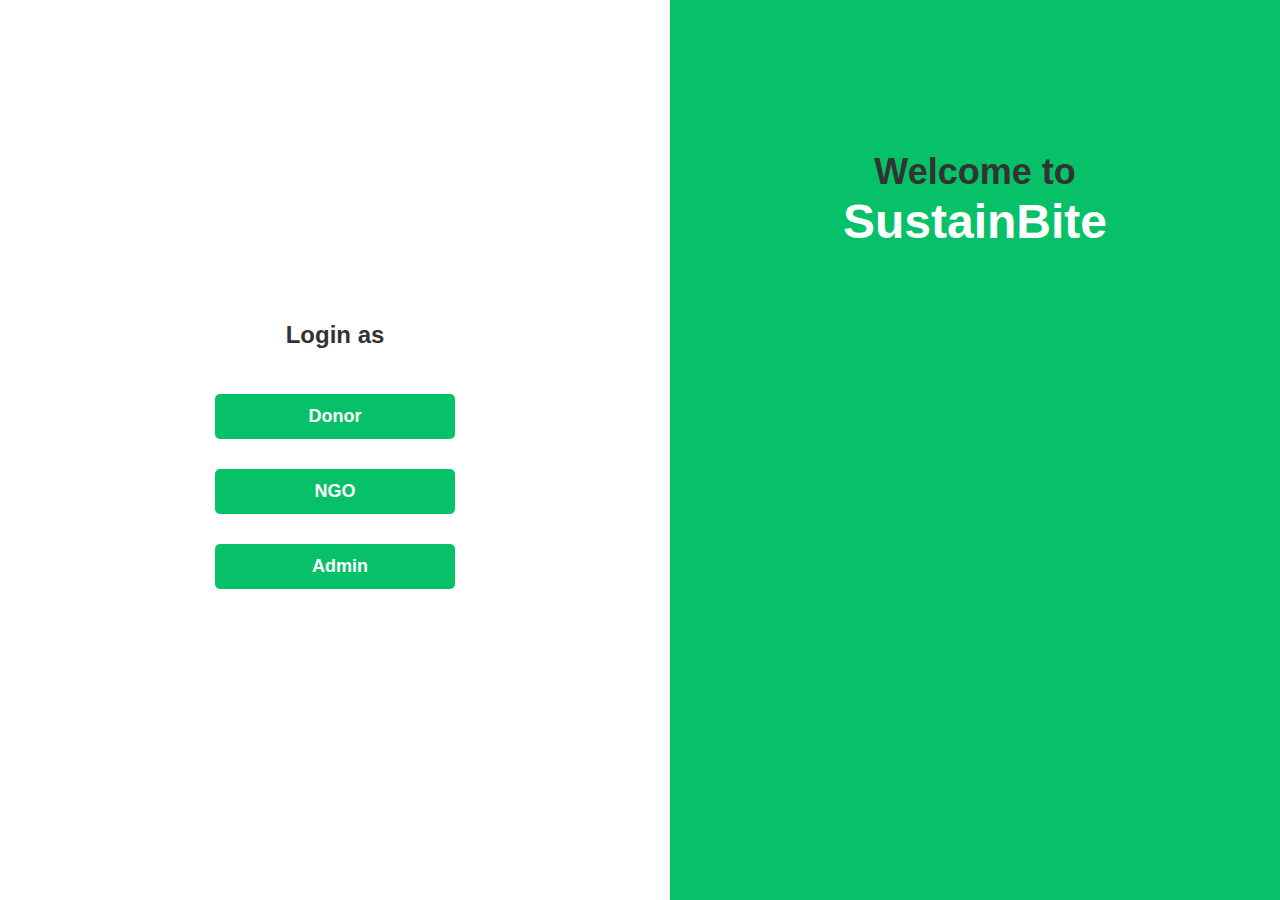
<file: index.html>
<!DOCTYPE html>
<html lang="en">
<head>
    <meta charset="UTF-8">
    <meta name="viewport" content="width=device-width, initial-scale=1.0">
    <title>Food Donate</title>
    <link href="https://cdnjs.cloudflare.com/ajax/libs/font-awesome/6.0.0-beta3/css/all.min.css" rel="stylesheet">
    <style>
        body {
            font-family: Arial, sans-serif;
            margin: 0;
            padding: 0;
            display: flex;
            height: 100vh;
            background-color: #f4f4f4;
        }

        .container {
            display: flex;
            flex: 1;
            width: 100%;
        }

        /* Left column */
        .left-column {
            flex: 1;
            display: flex;
            flex-direction: column;
            justify-content: center;
            align-items: center; /* Center content horizontally */
            padding: 30px;
            background-color: #ffffff;
            box-shadow: 0 2px 10px rgba(0, 0, 0, 0.1);
        }

        .logo {
            font-size: 36px;
            font-weight: bold;
            color: #333;
            margin-bottom: 20px;
            line-height: 1.2;
        }

        .logo b {
            color: white; /* Donate text is white */
        }

        .para {
            font-size: 20px;
            color: #333;
            margin-bottom: 30px;
        }

        .log {
            display: flex;
            flex-direction: column;
            align-items: center; /* Center the buttons vertically */
            width: 100%; /* Make the container take full width */
        }

        .log a {
            display: inline-block;
            margin: 15px 0;
            text-decoration: none;
            font-size: 18px;
            color: white;
            font-weight: bold;
            padding: 12px 20px;
            background-color: #06C167;
            border-radius: 5px;
            text-align: center;
            transition: background-color 0.3s ease;
            width: 200px; /* Set a fixed width for the buttons */
        }

        .log a:hover {
            background-color: #049e53;
        }

        .fa-moped {
            margin-right: 10px;
        }

        /* Right column */
        .right-column {
            flex: 1;
            background-color: #06C167; /* Same green color as "Donate" */
        }

        .log a {
    display: inline-block;
    margin: 15px 0;
    text-decoration: none;
    font-size: 18px;
    color: white;
    font-weight: bold;
    padding: 12px 20px;
    background-color: #06C167;
    border-radius: 5px;
    text-align: center;
    transition: background-color 0.3s ease, transform 0.3s ease; /* Add transform to transition */
    width: 200px; /* Set a fixed width for the buttons */
}

.log a:hover {
    background-color: #049e53;
    transform: scale(1.1); /* Zoom-in effect */
}

    </style>
</head>
<body>
    <div class="container">
        <!-- Left column -->
        <div class="left-column">
            
            <p class="para" style="font-size: 24px; font-weight: bold;">Login as</p>

            <div class="log">
                <a href="signup.php">Donor</a>
                <a href="admin/signup.php">NGO</a>
                <a href="delivery/deliverysignup.php" id="delivery">
                    <i class="fa-regular fa-moped"></i>Admin
                </a>
            </div>
        </div>

        <!-- Right column -->
        <div class="right-column">
            <!-- This column is the green side -->
            <p class="logo" style="text-align: center; margin-top: 150px;">
                Welcome to <br> 
                <span style="font-size: 48px; color: white;">SustainBite</span>

                
            </p>
            

           


        </div>
    </div>
</body>
</html>
</file>
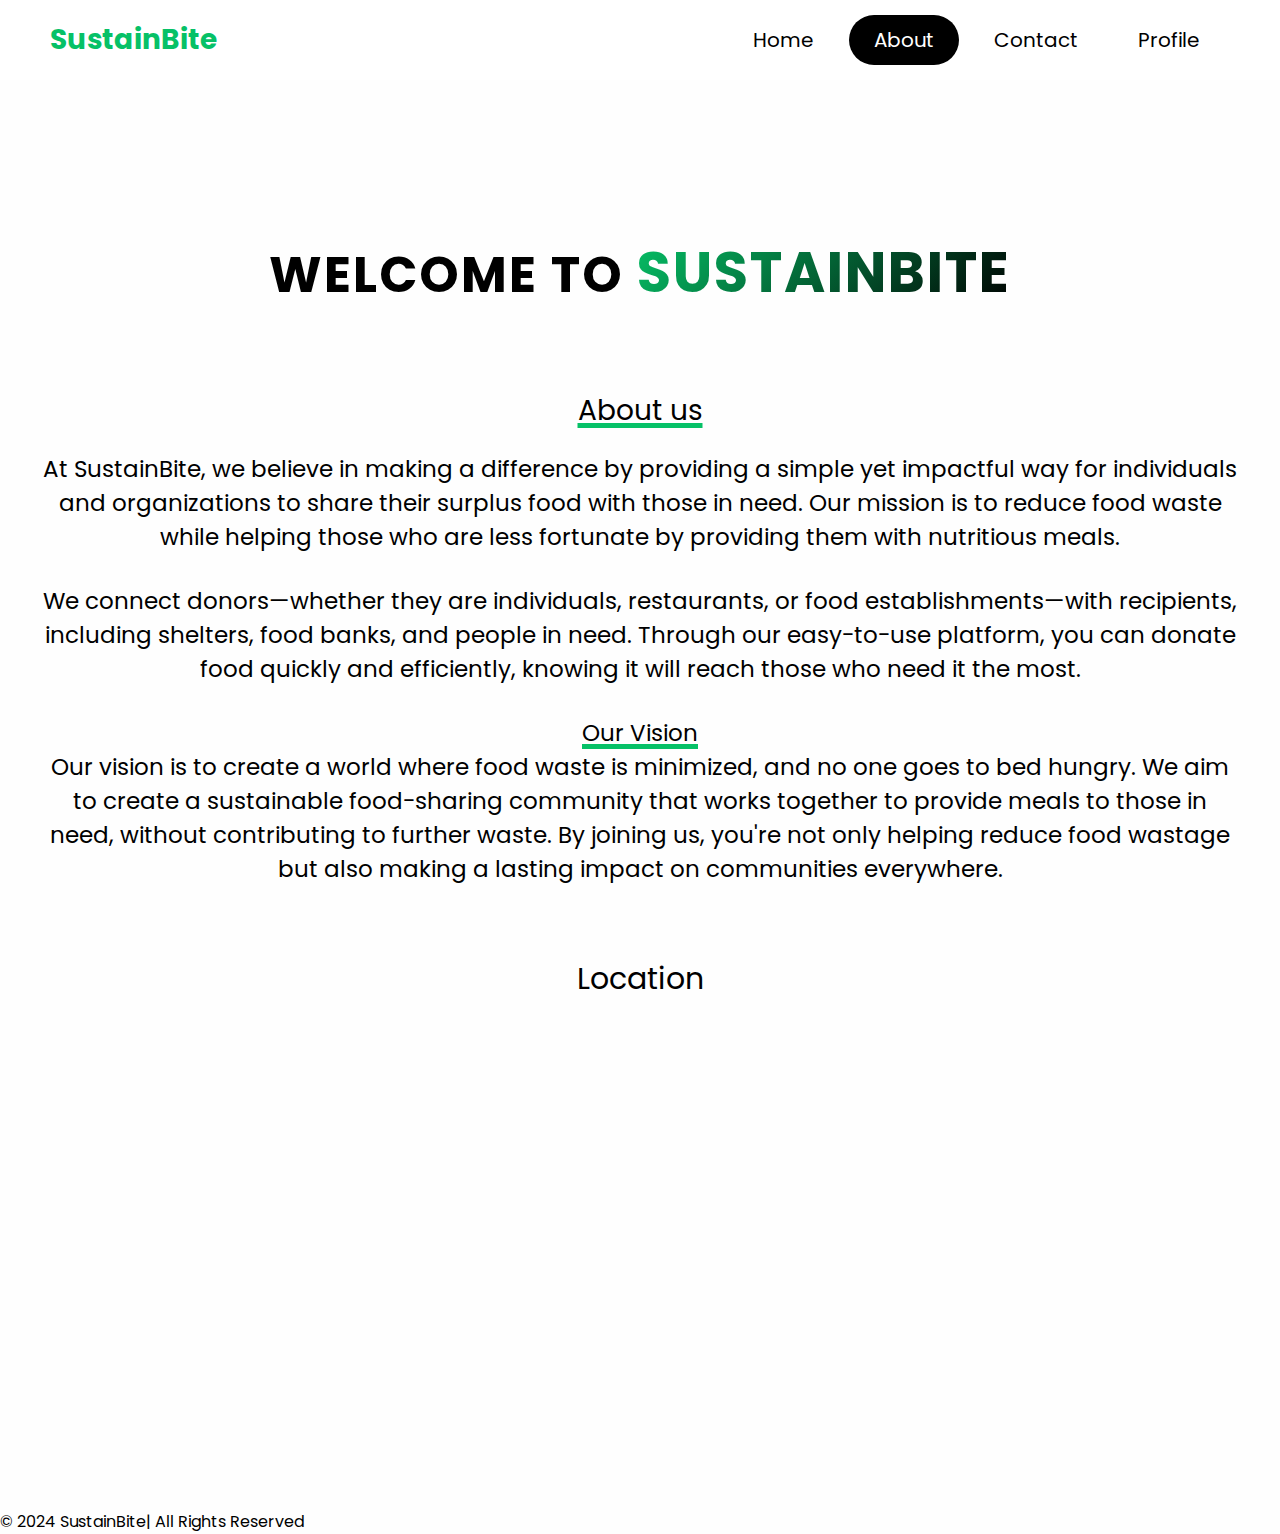
<file: about.html>
<!DOCTYPE html>
<html lang="en">
<head>
    <meta charset="UTF-8">
    <meta http-equiv="X-UA-Compatible" content="IE=edge">
    <meta name="viewport" content="width=device-width, initial-scale=1.0">
    <title>Document</title>
    <link rel="stylesheet" href="home.css">
</head>
<body>
    <header>
        <div class="logo"><b style="color: #06C167;">SustainBite</b></div>
        <div class="hamburger">
            <div class="line"></div>
            <div class="line"></div>
            <div class="line"></div>
        </div>
        <nav class="nav-bar">
            <ul>
                <li><a href="home.html" >Home</a></li>
                <li><a href="#about" class="active" >About</a></li>
                <li><a href="contact.html" >Contact</a></li>
                <li><a href="profile.php" >Profile</a></li>
            </ul>
        </nav>
    </header>
    <script>
        hamburger=document.querySelector(".hamburger");
        hamburger.onclick =function(){
            navBar=document.querySelector(".nav-bar");
            navBar.classList.toggle("active");
        }
    </script>
     
     <link href="https://fonts.googleapis.com/css2?family=Poppins:wght@700&display=swap" rel="stylesheet">

    <style>
      
     
    /* Fade-in effect */
    @keyframes fadeIn {
        0% {
            opacity: 0;
        }
        100% {
            opacity: 1;
        }
    }

    /* General text style */
    .sparkle-text {
        font-family: 'Poppins', sans-serif;
        font-size: 50px;
        font-weight: 700;
        text-align: center;
        margin-top: 100px;
        letter-spacing: 2px;
        text-transform: uppercase;
        color: black; /* "Welcome to" will be black */
        animation: fadeIn 2s ease-in-out;
    }

    .food {
        font-size: 56px;
        background: linear-gradient(135deg, #06C167, #000000);
        background-clip: text;
        -webkit-background-clip: text;
        color: transparent;
    }

    .donate {
        font-size: 56px;
        background: linear-gradient(135deg, #06C167, #000000);
        background-clip: text;
        -webkit-background-clip: text;
        color: transparent;
    }

    
    
        .coverc{
          width: 100%;
          height: 400px;
          background:url('img/about3.jpg')no-repeat;
    background-size: cover;
    display: grid;
    place-items:center;
    padding-top: 8rem;
 
        } 
        .title{
          font-size: 38px;
          text-align: center;
          align-items: center; 
        }
       
        .para p{
            font-size: 23px;
            margin-left: 20px;
            margin-right: 20px;
        }
          @media (max-width: 767px) {
            .para p{
               font-size: 16px;
               /* margin-left: 10px; */
              }
            #pptslide{
                height: 200px;
                width: 300px;

            }
            #map{
              height: 200px;
                width: 300px;


            }
            #overview{
              height: 200px;
                width: 300px;
            }
            
        .title{
          font-size: 28px;
          margin: 10px;
          text-align: center;
          align-items: center; 
        }
       

          }
     
    </style>
    <br>
    <br>
    <!-- <section class="coverc">
        
    
    </section> -->

   
    <p class="sparkle-text">Welcome to <span class="food"></span> <span class="donate">SustainBite</span></p>

    <br>
    <br>
    <br>
        <p class="heading">About us</p>
        <!-- <p  style=" font-size:30px ; text-align: center;" > ABOUT <span>US</span> </p> -->
      
        <!-- <br> -->
      <div class="para">
        <!-- <p>"Welcome to Food Donate, India's largest and most trusted donating platform that connects donors to verified nonprofits. FoodDonate helps you become a ray of hope for people in need. Choose a cause that is close to your heart and join hands with millions of donors like you who aim to make this world a better place."</p> -->
      
        <p> At SustainBite, we believe in making a difference by providing a simple yet impactful way for individuals and organizations to share their surplus food with those in need. Our mission is to reduce food waste while helping those who are less fortunate by providing them with nutritious meals.</p>
      </br>
        <p>We connect donors—whether they are individuals, restaurants, or food establishments—with recipients, including shelters, food banks, and people in need. Through our easy-to-use platform, you can donate food quickly and efficiently, knowing it will reach those who need it the most.</p>

    </br>
    <p class="heading">Our Vision</p>
    <p>Our vision is to create a world where food waste is minimized, and no one goes to bed hungry. We aim to create a sustainable food-sharing community that works together to provide meals to those in need, without contributing to further waste. By joining us, you're not only helping reduce food wastage but also making a lasting impact on communities everywhere.</p>
       
    

      </div>
      <br>
 
      
    
      <br>
      


<div class="map"  style="  text-align: center; padding-bottom: 50px;" >
<p  style=" font-size:30px ;" > Location  </p>
<iframe src="https://www.google.com/maps/embed?pb=!1m18!1m12!1m3!1d3770.4638469728866!2d72.8284733741672!3d19.087296651619855!2m3!1f0!2f0!3f0!3m2!1i1024!2i768!4f13.1!3m3!1m2!1s0x3be7c9a2f9af6e97%3A0x416fa98490ee02a5!2sSNDT%20Women&#39;s%20University!5e0!3m2!1sen!2sin!4v1726509489068!5m2!1sen!2sin" width="600" height="450" style="border:0;" allowfullscreen="" loading="lazy" referrerpolicy="no-referrer-when-downgrade"></iframe>
     </div>


     <!-- <p class="heading"> Our Story</p>
     <div class="para">
       <p>Our journey began with a realization that food waste is a significant problem in India. According to a report by the United Nations, India is the world's second-largest food producer, yet it also has one of the highest rates of food waste. This waste has a significant impact on the environment, as well as on food security in the country.</p>
     </div> -->
     <!-- <div class="overview"  style="  text-align: center; padding-bottom: 50px;" >
      <iframe frameborder="no" border="0" marginwidth="0" marginheight="0" width=1400 height=800 src="https://edrawcloudpublicus.s3.amazonaws.com/viewer/self/3094230/share/2023-3-2/1677763924/main.svg" id="overview"></iframe>
     </div> -->


     <footer>
      <p>&copy; 2024 SustainBite| All Rights Reserved</p>
  </footer>
</body>
</html>
</file>
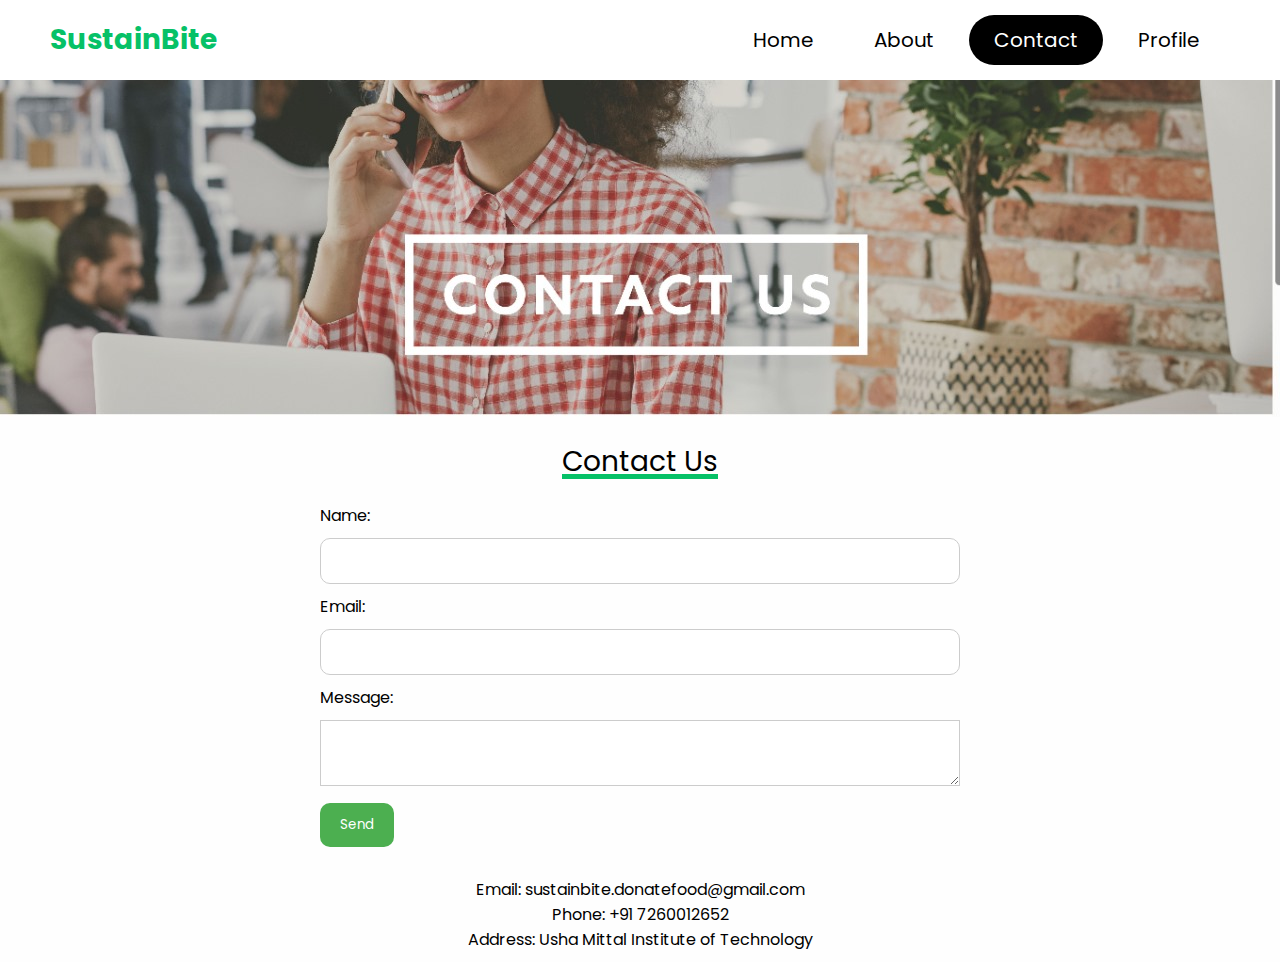
<file: contact.html>
<!DOCTYPE html>
<html>

<head>
	<meta charset="UTF-8">
    <meta http-equiv="X-UA-Compatible" content="IE=edge">
    <meta name="viewport" content="width=device-width, initial-scale=1.0">
    <title>Contact</title>
    <link rel="stylesheet" href="home.css">
    <link rel="stylesheet" href="https://cdnjs.cloudflare.com/ajax/libs/font-awesome/4.7.0/css/font-awesome.min.css">
	<link rel="stylesheet" href="chatbot/chatbot.css">
	 

</head>


<body>
	<header>
        <div class="logo"><b style="color: #06C167;">SustainBite</b></div>
        <div class="hamburger">
            <div class="line"></div>
            <div class="line"></div>
            <div class="line"></div>
        </div>
        <nav class="nav-bar">
            <ul>
                <li><a href="home.html" >Home</a></li>
                <li><a href="about.html" >About</a></li>
                <li> <a href="contact.html" class="active">Contact</a> </li>
                <li><a href="profile.php" >Profile</a></li>
            </ul>
        </nav>
    </header>
    <script>
        hamburger=document.querySelector(".hamburger");
        hamburger.onclick =function(){
            navBar=document.querySelector(".nav-bar");
            navBar.classList.toggle("active");
        }
    </script>
   
   <img src="img/contact.jpg" alt="" width="100%">

	<p class="heading" style=" margin: 20px;">Contact Us </p>
    
     
	
   <!-- <h1 class="heading">Contact Us</h1>  -->
   <div class="contact-form"> 
    <form action="feedback.php" method="post"> <label for="name">Name:</label> 
     <input type="text" id="name" name="name">
     <br> <label for="email">Email:</label> 
     <input type="email" id="email" name="email">
     <br> <label for="message">Message:</label> <textarea id="message" name="message"></textarea>
     <br> 
     <input type="submit" value="Send" name="send"> 
    </form> 
   </div> 
   <div class="contact-info" style="padding: 10px;"> 
    <p>Email: sustainbite.donatefood@gmail.com</p> 
    <p>Phone: +91 7260012652</p> 
    <p>Address: Usha Mittal Institute of Technology</p> 
   </div> 
 

  <!-- <div class="chatbot" style="padding: 30px; background-color: rgba(151, 243, 199, 0.5);">
 <p style="font-size: 23px; text-align: center;">Chat Bot Support <img src="bot-mini.png" alt=""height="20"></p>

	
 <div id="container" class="container">
    

		<div id="chat" class="chat">
			<div id="messages" class="messages"></div>
			<input id="input" type="text" placeholder="Say something..." autocomplete="off" />
		</div>
       
	</div> -->
  <!-- <div class="help">
    <p style="font-size: 23px; text-align: center; padding:10px;">Help & FAQs?</p>

<button class="accordion">how to donate food ?</button>
<div class="panel">
  <p>1)click on <a href="fooddonate.html">donate</a> in home page </p>
  <p>2)fill the details </p>
  <p>3)click on submit</p>
 <img src="img/mobile.jpg" alt="" width="100%">
</div>

<button class="accordion">How will my donation be used?</button>
<div class="panel">
  <p style="padding: 10px;"> Your donation will be used to support our mission and the various programs and initiatives that we have in place. Your donation will help us to continue providing assistance and support to those in need. You can find more information about our programs and initiatives on our website. If you have any specific questions or concerns, please feel free to contact us</p>
</div>

<button class="accordion">What should I do if my food donation is near or past its expiration date?</button>
<div class="panel">
  <p style="padding: 10px;">We appreciate your willingness to donate, but to ensure the safety of our clients we can't accept food that is near or past its expiration date. We recommend checking expiration dates before making a donation or contact us for further guidance</p>
  
</div>
  </div> -->

  <!-- </div> -->
 
    
</body>
<!-- <script type="text/javascript" src="chatbot/chatbot.js" ></script>
<script type="text/javascript" src="chatbot/constants.js" ></script> 
<script type="text/javascript" src="chatbot/speech.js" ></script>
<script>
    var acc = document.getElementsByClassName("accordion");
    var i;
    
    for (i = 0; i < acc.length; i++) {  
      acc[i].addEventListener("click", function() {
        this.classList.toggle("active");
        var panel = this.nextElementSibling;
        if (panel.style.maxHeight) {
          panel.style.maxHeight = null;
        } else {
          panel.style.maxHeight = panel.scrollHeight + "px";
        } 
      });
    }
    </script> -->

</html>
</file>
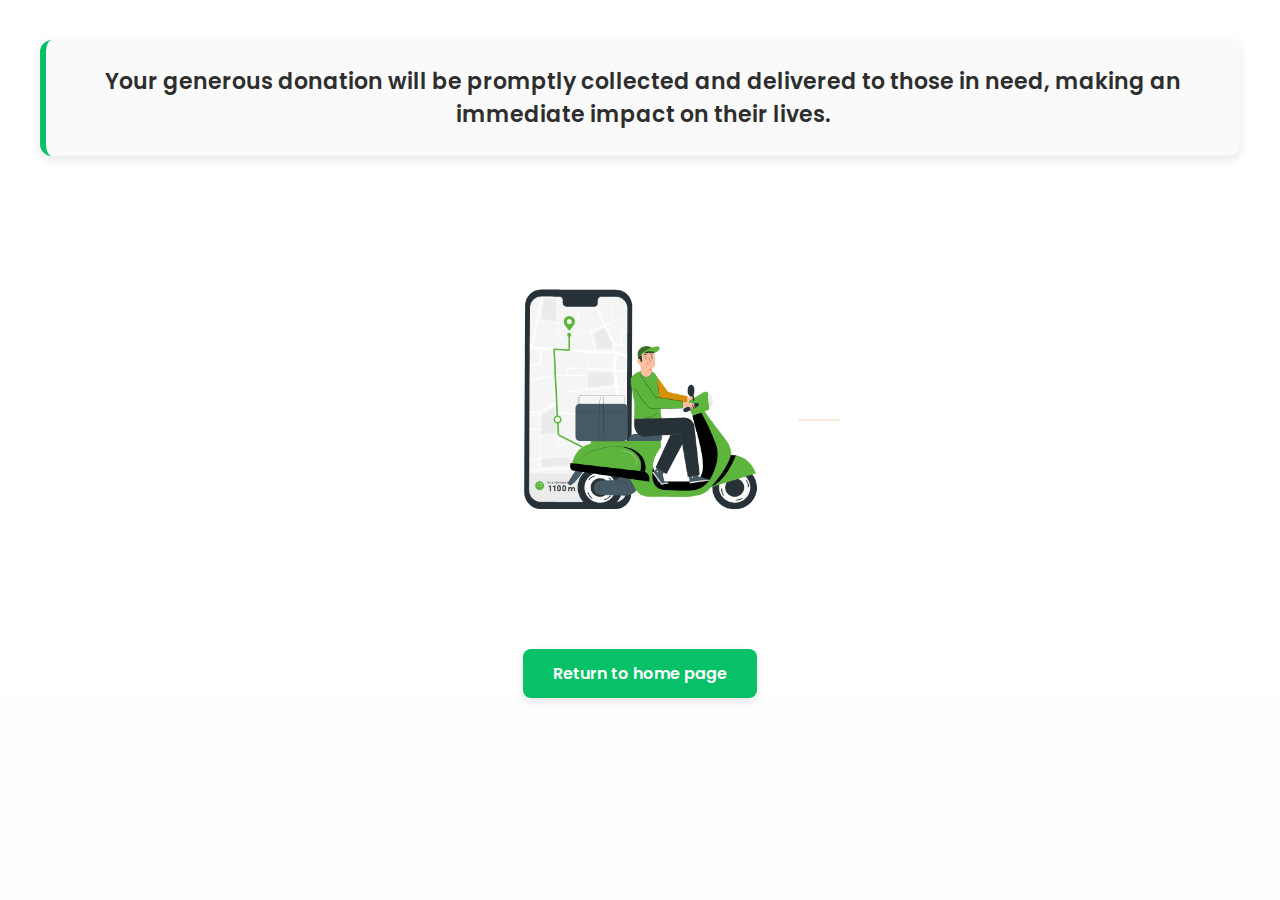
<file: delivery.html>
<!DOCTYPE html>
<html lang="en">
<head>
    <meta charset="UTF-8">
    <meta http-equiv="X-UA-Compatible" content="IE=edge">
    <meta name="viewport" content="width=device-width, initial-scale=1.0">
    <title>Document</title>
    <link rel="stylesheet" href="home.css">
</head>
<body>
    <style>
        .itm{
            background-color: white;
            display: grid;
        }
        .itm img{
            margin-left: auto;
            margin-right: auto;
        }
        p{
            text-align: center; font-size: 30PX;color: black; margin-top: 50px;
        }
        a{
            text-decoration: underline;
        }
        @media (max-width: 767px) {
            .itm{
                /* float: left; */
                
            }
        }

        
    a:hover {
        background-color: #1DBF73; /* Lighter shade on hover */
        transform: scale(1.05); /* Slightly enlarges the button */
    }


    </style>

        <div class="itm" >

            <!-- <p class="heading">We will reach soon</p> -->
            
            <p style="font-size: 22px; font-weight: 600; color: #2e2e2e; text-align: center; margin: 40px; padding: 25px; background-color: #fafafa; border-left: 6px solid #06C167; border-radius: 12px; box-shadow: 0 4px 12px rgba(0, 0, 0, 0.1); transition: transform 0.3s ease-in-out, box-shadow 0.3s ease;">
                Your generous donation will be promptly collected and delivered to those in need, making an immediate impact on their lives.
              </p>
              
              
              
            <img src="img/delivery.gif" alt="" width="400" height="400"> 
          
            <!-- <p>Thanks for donating <a href="home.html"></a></p> -->
            <p style="text-align: center;">
                <a href="home.html" style="display: inline-block; padding: 12px 30px; font-size: 16px; font-weight: 600; color: white; background-color: #06C167; border-radius: 8px; text-decoration: none; box-shadow: 0 4px 10px rgba(0, 0, 0, 0.1); transition: background-color 0.3s, transform 0.3s;">
                    Return to home page
                </a>
            </p>
            
           
        </div>
        <br>
     
        

   
</body>
</html>
</file>
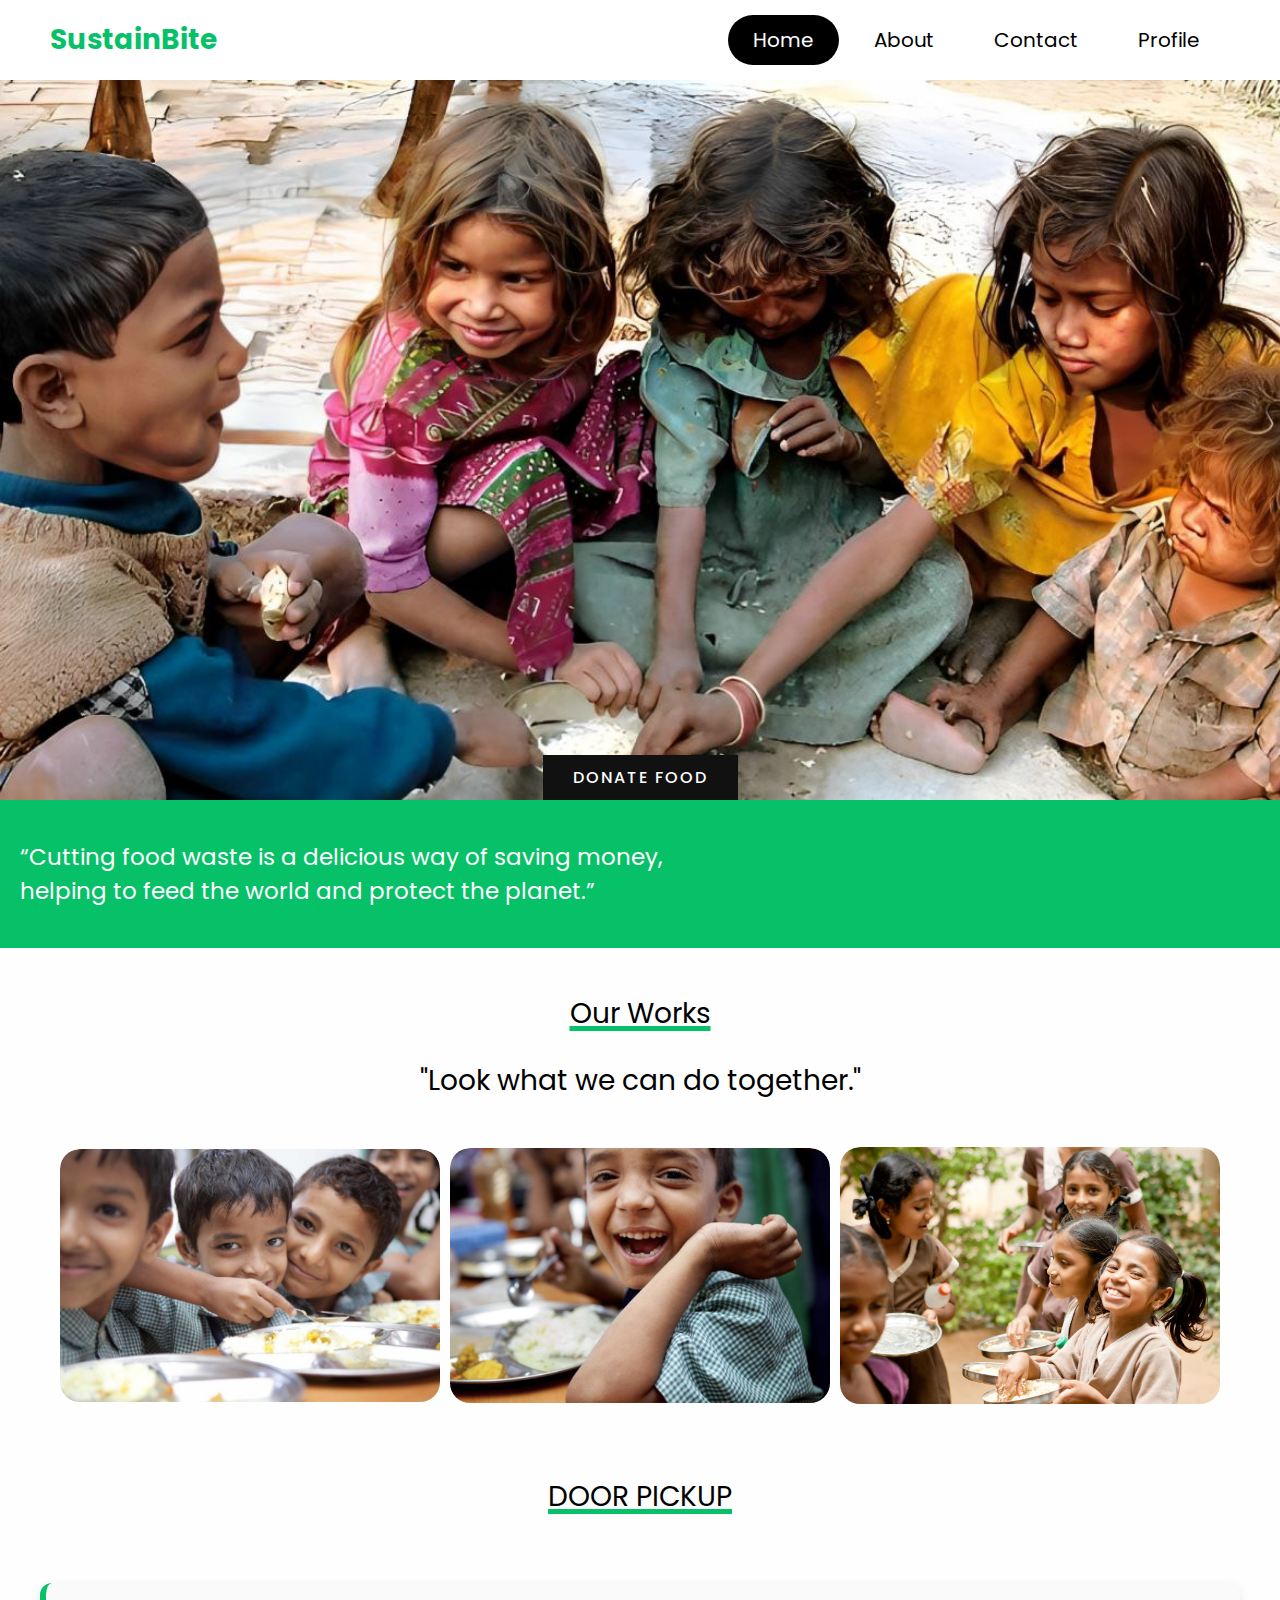
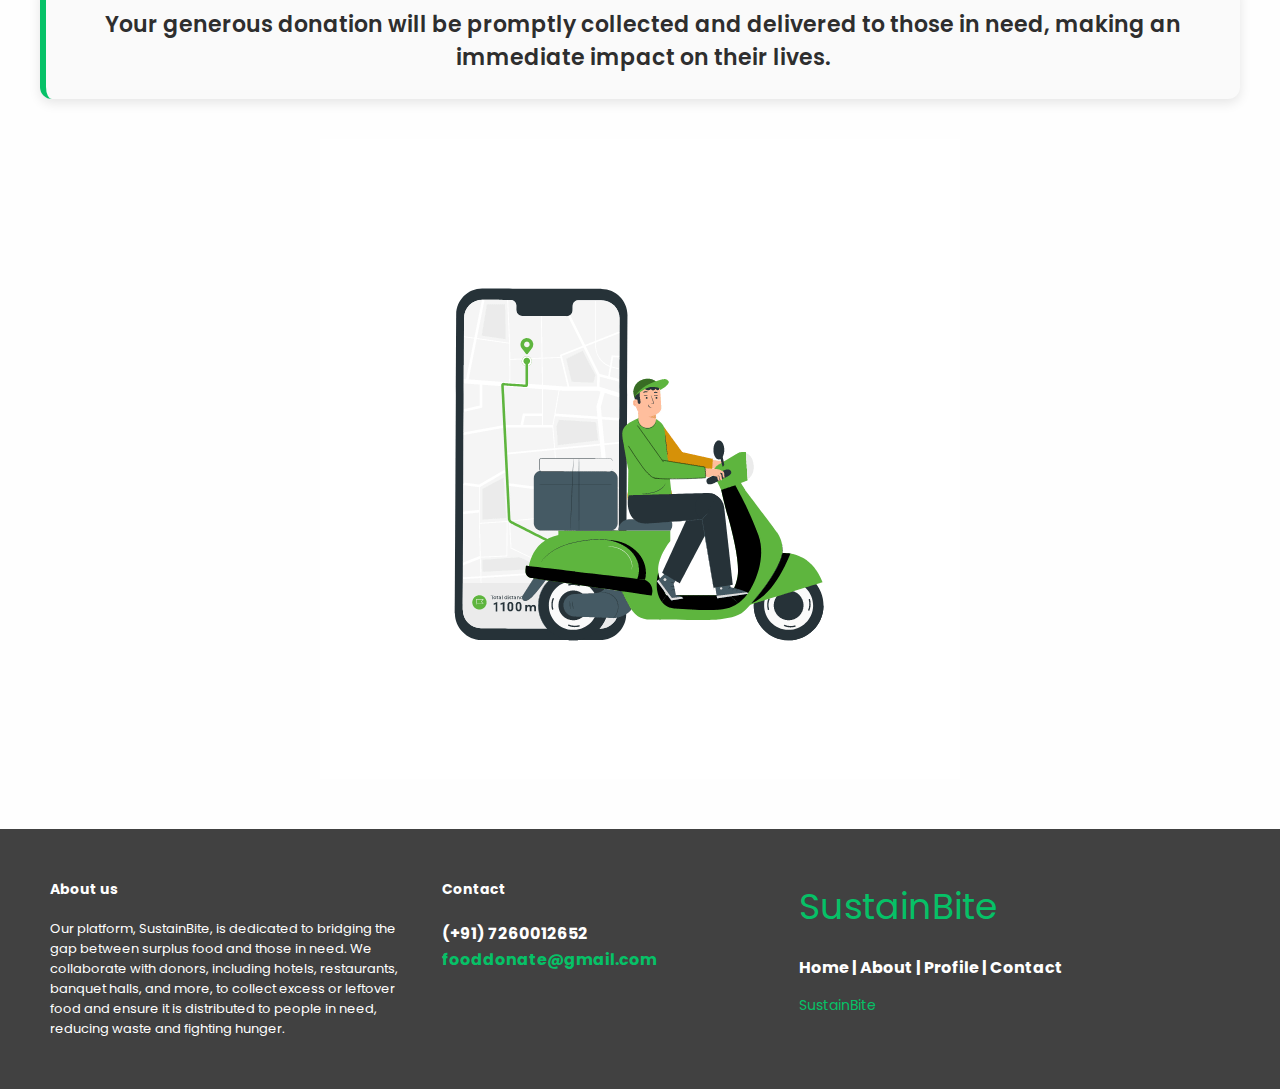
<file: home.html>
<!DOCTYPE html>
<html lang="en">
<head>
    <meta charset="UTF-8">
    <meta http-equiv="X-UA-Compatible" content="IE=edge">
    <meta name="viewport" content="width=device-width, initial-scale=1.0">
    <title>SustainBite</title>
    <link rel="stylesheet" href="home.css">
    <link rel="stylesheet" href="https://cdnjs.cloudflare.com/ajax/libs/font-awesome/4.7.0/css/font-awesome.min.css">
</head>
<body>
    <header>
      <div class="logo"><b style="color: #06C167;">SustainBite</b></div>
        <div class="hamburger">
            <div class="line"></div>
            <div class="line"></div>
            <div class="line"></div>
        </div>
        <nav class="nav-bar">
            <ul>
                <li><a href="#home" class="active">Home</a></li>
                <li><a href="about.html" >About</a></li>
                <li><a href="contact.html" >Contact</a></li>
                <li><a href="profile.php" >Profile</a></li>
                <!-- <li ><a href="fooddonate.html"  >Donate</a></li> -->
            </ul>
        </nav>
    </header>
    <script>
        hamburger=document.querySelector(".hamburger");
        hamburger.onclick =function(){
            navBar=document.querySelector(".nav-bar");
            navBar.classList.toggle("active");
        }
    </script>
    <section class="banner">
        <a href="fooddonateform.php">Donate Food </a>
    </section>
    <div class="content">
        <!-- <h2>Love Food</h2>
        <h3>Hate Wasting</h3> -->
        <p style="font-size: 23px;">
            “Cutting food waste is a delicious way of saving money, helping to feed the world and protect the planet.” 
        </p>
       
    </div>
    <div class="photo">
        <br>
        <p class="heading">Our Works</p>
        <br>
        <p style="font-size: 28px; text-align: center;">"Look what we can do together."</p>
       <br>
        <div class="wrapper">
          <div class="box"><img src="img/p1.jpeg" alt=""></div>
          <div class="box"><img src="img/p4.jpeg" alt=""></div>
          <div class="box"><img src="img/p3.jpeg" alt=""></div>
        </div>
        <!-- <p style="font-size: 19px;"> The basic concept of this project  Food Waste Management is to collect theexcess/leftover food from donors such as hotels, restaurants, marriage halls, etc and distribute to  the  needy people .
        </p> -->
        <br>
        
    
     
        
    </div>
    <div class="deli" style="display: grid;" >
      <p class="heading">DOOR PICKUP</p>
      <br>
      <p style="font-size: 22px; font-weight: 600; color: #2e2e2e; text-align: center; margin: 40px; padding: 25px; background-color: #fafafa; border-left: 6px solid #06C167; border-radius: 12px; box-shadow: 0 4px 12px rgba(0, 0, 0, 0.1); transition: transform 0.3s ease-in-out, box-shadow 0.3s ease;">
        Your generous donation will be promptly collected and delivered to those in need, making an immediate impact on their lives.
      </p>
      <img src="img/delivery.gif" alt="" style="margin-left:auto; margin-right: auto;">

    </div>
    <div class="ser">
      <!-- <p class="heading">Our Services</p> -->
      
    </div>
    <footer class="footer">
        <div class="footer-left col-md-4 col-sm-6">
          <p class="about">
            <span> About us</span>Our platform, SustainBite, is dedicated to bridging the gap between surplus food and those in need. We collaborate with donors, including hotels, restaurants, banquet halls, and more, to collect excess or leftover food and ensure it is distributed to people in need, reducing waste and fighting hunger.     </p>
     </p>
        
        </div>
        <div class="footer-center col-md-4 col-sm-6">
          <div>
            <p><span> Contact</span> </p>
            
          </div>
          <div>
        
            <p> (+91) 7260012652</p>
            
          </div>
          <div>
            <!-- <i class="fa fa-envelope" style="font-size: 17px;
            line-height: 38px; color:white;"></i> -->
            <p><a href="#"> fooddonate@gmail.com</a></p>
          </div>
          
          <!-- <div class="sociallist">
            <ul class="social">
            <li><a href="https://www.facebook.com/TheAkshayaPatraFoundation/"><img src="https://i.ibb.co/x7P24fL/facebook.png"></a></li>
            <li><a href="https://twitter.com/globalgiving"><img src="https://i.ibb.co/Wnxq2Nq/twitter.png"></a></li>
            <li><a href="https://www.instagram.com/charitism/"><img src="https://i.ibb.co/ySwtH4B/instagram.png"></a></li>
            <li><a href="https://web.whatsapp.com/"><i class="fa fa-whatsapp" style="font-size:50px;color: black;"></i></a></li>
           </ul>
          </div> -->
        </div>
        <div class="footer-right col-md-4 col-sm-6">
          <h2><span> SustainBite</span></h2>
          <!-- <h2>Food donate</h2> -->
          <p class="menu">
            <a href="#"> Home</a> |
            <a href="about.html"> About</a> |
            <a href="profile.php"> Profile</a> |
            <a href="contact.html"> Contact</a>
          </p>
          <p class="name"> SustainBite</p>
        </div>
      </footer>

    
</body>
</html>
</file>
<file: home.css>
@import url('https://fonts.googleapis.com/css2?family=Poppins:ital,wght@0,200;0,300;0,500;0,700;0,800;1,400;1,600&display=swap');
:root{
  --navcolor:white;
  --navfont:black;
  --green:#06C167;
  --box-shadow:0 .5rem 1rem rgba(0,0,0.1)
}
*{
  
  margin: 0;
  padding: 0;
  list-style: none;
  text-decoration: none;
  /* font-family:sans-serif; */
  box-sizing: border-box;
  font-family: 'Poppins', sans-serif;

}
body{
  background-color: #fefefe;
    /* margin: 0; */
  /* padding: 0; */

}
/* navigation bar  */
header{
  width: 100%;
  height: 80px;
  background-color: var(--navcolor);
  display: flex;
  justify-content: space-between;
  align-items: center;
  padding: 0 100px;
}
.logo{
  font-size: 28px;
  color:var(--navfont);
}
.hamburger{
  display:none;
}
.nav-bar ul{
  display: flex;
}
.nav-bar ul li a{
   display: block;
   color: var(--navfont);
   font-size: 20px ;
   padding:10px 25px;
   border-radius: 50px;
   transition: 0.2s;
   margin: 0 5px;

}
.nav-bar ul li a:hover{
  color: var(--navcolor);
  background-color: var(--navfont);
  border-radius: 50px;
}
.nav-bar ul li a.active{
  color:var(--navcolor);
  background-color: var(--navfont);
  /* border-bottom: 8px solid #06C167; */
 

}
@media only screen and (max-width:1320px){
  header{
    padding:0 50px;
  }
  .banner{
    width: 100%;
    height: 90vh;
    background:url('cover.jpeg')no-repeat;
  background-size: cover;
  display: grid;
  place-items:center;
  padding-top: 8rem;
  }
}
@media only screen and (max-width:1100px){
  header{
    padding:0 30px;
  }
}
@media only screen and (max-width:900px){
  
  .hamburger{
    display: block;
    cursor: pointer;
  }
  .hamburger .line{
    width:30px;
    height: 3px;
    background-color:var(--navfont);
    margin: 6px 0;
  }
  .nav-bar{
    height: 0;
    position: absolute;
    top:80px;
    left: 0;
    right: 0;
    width: 100vw;
    background-color: #06C167;
    transition: 0.2s;
    overflow: hidden;

  }
  .nav-bar.active {
    height: 450px;
    z-index: 10;
  }
 
  .nav-bar ul{
    display: block;
    width:fit-content;
    margin: 80px auto 0 auto;
    text-align: center;
    transition: 0.5s;
    opacity: 0;

  }
  .nav-bar.active ul {
    opacity: 1;

  }
  .nav-bar ul li a{
    margin-bottom: 12px;

  }
  .banner{
    background-image: none;
  }
}
/* nav end */

.banner{
  width: auto;
  height: auto;
  background:url('img/coverimage.jpeg')no-repeat;
  background-size: cover;
  display: grid;
  place-items:center;
  padding-top: 8rem;
}
@media only screen   
and (min-device-width : 1200px)  
  {


    .banner{
      
      align-items: flex-end;
    width: 100%;
     height:80vh;
    background:url('img/coverimage.jpeg')no-repeat;
    background-size: cover;
    display: grid;
    padding-top: 8rem;
    }
    .wrapper{
      padding:20px 40px 20px 40px;
    }
    
  
  }
.content
{
  padding: 20px;
  background-color: #06C167;

  z-index: 0;
}

.content p
{
  
  font-size: 1.1em;
  color:white;
  margin: 20px 0;
  font-weight: 400;
  max-width: 700px;
}
.banner a
{
  display: inline-block;
  font-size: 1em;
  background: #111;
  padding: 10px 30px;
  text-transform: uppercase;
  text-decoration: none;
  font-weight: 500;
  margin-top: 10px;
  color: #fff;
  letter-spacing: 2px;
  transition: 0.2s;
}
.banner a:hover
{
  letter-spacing: 6px;
}
.msg{
  height: 300px;
}


/* footer */
.footer {
  background-color: #414141;
  width: 100%;
  text-align: left;
  font-family: ;
  font-weight: bold;
  font-size: 16px;
  padding: 50px;
  margin-top: 50px;
}

.footer .footer-left,
.footer .footer-center,
.footer .footer-right {
  display: inline-block;
  vertical-align: top;
}


/* footer left*/

.footer .footer-left {
  width: 33%;
  padding-right: 15px;
}

.footer .about {
  line-height: 20px;
  color: #ffffff;
  font-size: 13px;
  font-weight: normal;
  margin: 0;
}

.footer .about span {
  display: block;
  color: #ffffff;
  font-size: 14px;
  font-weight: bold;
  margin-bottom: 20px;
}


/* footer center*/

.footer .footer-center {
  width: 30%;

}






.footer .footer-center p {
  display: inline-block;
  color: #ffffff;
  vertical-align: middle;
  margin: 0;
}

.footer .footer-center p span {
  display: block;
  color: #ffffff;
  font-size: 14px;
  font-weight: bold;
  margin-bottom: 20px;
}

.footer .footer-center p a {
  color: #06C167;
  text-decoration: none;
}


/* footer right*/

.footer .footer-right {
  width: 35%;
}

.footer h2 {
  color: #ffffff;
  font-size: 36px;
  font-weight: normal;
  margin: 0;
}

.footer h2 span {
  color: #06C167;
}

.footer .menu {
  color: #ffffff;
  margin: 20px 0 12px;
  padding: 0;
}

.footer .menu a {
  display: inline-block;
  line-height: 1.8;
  text-decoration: none;
  color: inherit;
}

.footer .menu a:hover {
  color: #06C167;
}

.footer .name {
  color: #06C167;
  font-size: 14px;
  font-weight: normal;
  margin: 0;
}
.deli .para{
  font-size: 30px;
  text-align: center;
}
.para{
  font-size: 20px;
  text-align: center;
  padding: 20px;
}

@media (max-width: 767px) {
  .content{
    /* padding: 10px; */
  }
  .deli .para{
    font-size: 23px; 
    text-align: center;
    

  }
  .deli img{
   width: 100%;
   height: 100%;
  }
  
  .footer {
    font-size: 14px;
  }
  .footer .footer-left,
  .footer .footer-center,
  .footer .footer-right {
    display: block;
    width: 100%;
    margin-bottom: 60px;
    text-align: center;
  }
  .sociallist{
  
    padding-left: 60px;
    
  }
  
      

  
}

/* social */
.sociallist{

}
.social
{
  
  position: absolute;
  display: flex;
  justify-content: center;
  align-items: center;
}
.social li
{
  list-style: none;

}
.social li a
{
  display: inline-block;
  filter: invert(1);
  transform: scale(0.5);
  transition: 0.5s;
  
}
.social li a:hover
{
  transform: scale(0.5) translateY(-15px);
}

/* photo */

.photo{
  padding: 20px;
}

.wrapper{
  display: grid;
  grid-template-columns: repeat(auto-fit,minmax(200px,1fr));
  grid-gap: 10px;
  align-items: center;
}
.box{
  overflow: hidden;
  border-radius: 20px;
  
}
.wrapper img{
  width: 100%;
  height: 100%;
  border-radius: 20px;
  transition: 0.5s all  ease-in-out;
}
.wrapper img:hover{
  transform: scale(.9);

}
.heading{
 font-size: 28px;
 text-align: center;
 align-items: center; 
 text-decoration: underline 5px;
 text-decoration-color: #06C167;
}
.heading:hover{
  /* letter-spacing: 3px; */
}
</file>
<file: chatbot/chatbot.css>
* {
    box-sizing: border-box;
  }
  
  html {
      /* height: 100%; */
  
  }
  
  body {
    font-family: 'Roboto', 'Oxygen',
      'Ubuntu', 'Cantarell', 'Fira Sans', 'Droid Sans', 'Helvetica Neue', Arial, Helvetica,
      sans-serif;
    /* -webkit-font-smoothing: antialiased; */
    /* -moz-osx-font-smoothing: grayscale; */
      /* background-color: rgba(152, 243, 208, 0.5); */
      /* height: 100%; */
      margin: 0;
  }
  
  span {
      padding-right: 15px;
      padding-left: 15px;
  }
  
  .container {
      display: flex;
    justify-content: center;
      align-items: center;
      width: 100%;
      height: 100%;
  }
  
  .chat {
      height: 300px;
      width: 50vw;
      display: flex;
      flex-direction: column;
    justify-content: center;
      align-items: center;
  } 
  
  ::-webkit-input-placeholder { 
      color: .711 
  }
   
  input { 
      border: 0; 
      padding: 15px; 
      margin-left: auto;
      border-radius: 10px; 
  }
  
  .messages {
      display: flex;
      flex-direction: column;
      overflow: scroll;
      height: 90%;
      width: 100%;
      background-color: white;
      padding: 15px;
      margin: 15px;
      border-radius: 10px;
  }
  
  #bot {
      margin-left: auto;
  }
  
  .bot {
      font-family: Consolas, 'Courier New', Menlo, source-code-pro, Monaco,  
      monospace;
  }
  
  .avatar {
      height: 25px;
  }
  
  .response {
      display: flex;
      align-items: center;
      margin: 1%;
  }
.img{
    display: flex;
    justify-content: center;
      align-items: center;
      margin-top: 30px;
      
}
  
  
  /* Mobile */
  
  @media only screen and (max-width: 800px) {
    .container {
          flex-direction: column; 
          justify-content: flex-start;
      }
      .chat {
          width: 75vw;
          margin: 10vw;
      }
.img img{
        width: 600px;
        height:500px ;
      }
      
      /* img{
        visibility: hidden;
      }
      .img{
        width: 740px;
        height: 560px;
        background:url('chitti.jpeg')no-repeat;
      background-size: cover;
     margin: auto;
      place-items:center;
    

    
    
      } */
  } 
  /* .chatwindow{
    width:400px;
    height: 400px;
    background: color #f2f2f2;;
    border: 1px solid #ccc;
    border-radius: 10px;
    margin: auto;

  } */
  .chat-header {
    background-color: #4caf9d;
    color: white;
    text-align: center;
    padding: 10px;
    border-top-left-radius: 10px;
    border-top-right-radius: 10px;
  }
  
  .cover{
    width: 100%;
    height: 400px;
    background:url('../img/image.jpg')no-repeat;
    background-size: cover;
    display: grid;
    place-items:center;
    padding-top: 8rem;
  }


/* Style for the header */
h1 {
  text-align: center;
  margin: 20px 0;
}

/* Style for the contact form */
.contact-form {
  width: 50%;
  margin: 0 auto;
}

/* Style for form labels */
label {
  display: block;
  margin-bottom: 10px;
}

/* Style for form inputs */
input[type="text"], input[type="email"], textarea {
  width: 100%;
  padding: 12px;
  border: 1px solid #ccc;
  box-sizing: border-box;
  margin-bottom: 10px;
}

/* Style for the submit button */
input[type="submit"] {
  background-color: #4CAF50;
  color: white;
  padding: 12px 20px;
  border: none;
  cursor: pointer;
}

/* Style for the contact information */
.contact-info {
  margin-top: 20px;
  text-align: center;
}


  @media only screen and (max-width: 800px) {
    .cover{
      width: auto;
      height:auto;
      background:url('../img/image.jpg')no-repeat;
      background-size: cover;
      display: grid;
      place-items:center;
      padding-top: 8rem;
    }
  
    .contact-form {
      width: 70%;
      margin: 0 auto;
    }
    textarea{
      padding-top: 20px;
      padding-left: 20px;
      padding-right: 20px;
      padding-bottom: 50px

    }
  
  }

  /* togglelist */
  .accordion {
    background-color:rgba(255, 255, 255, 0.856);
    color: #444;
    cursor: pointer;
    padding: 18px;
    width: 100%;
    border: none;
    text-align: left;
    outline: none;
    font-size: 15px;
    transition: 0.4s;
  }
  
   .accordion:hover {
    background-color: #ccc;
  }
  
  .accordion:after {
    content: '\002B';
    color: #777;
    font-weight: bold;
    float: right;
    margin-left: 5px;
  }
  
  .active:after {
    /* content: "\2212"; */
  }
  
  .panel {
    padding: 0 18px;
    background-color: white;
    max-height: 0;
    overflow: hidden;
    transition: max-height 0.2s ease-out;
  }
</file>
